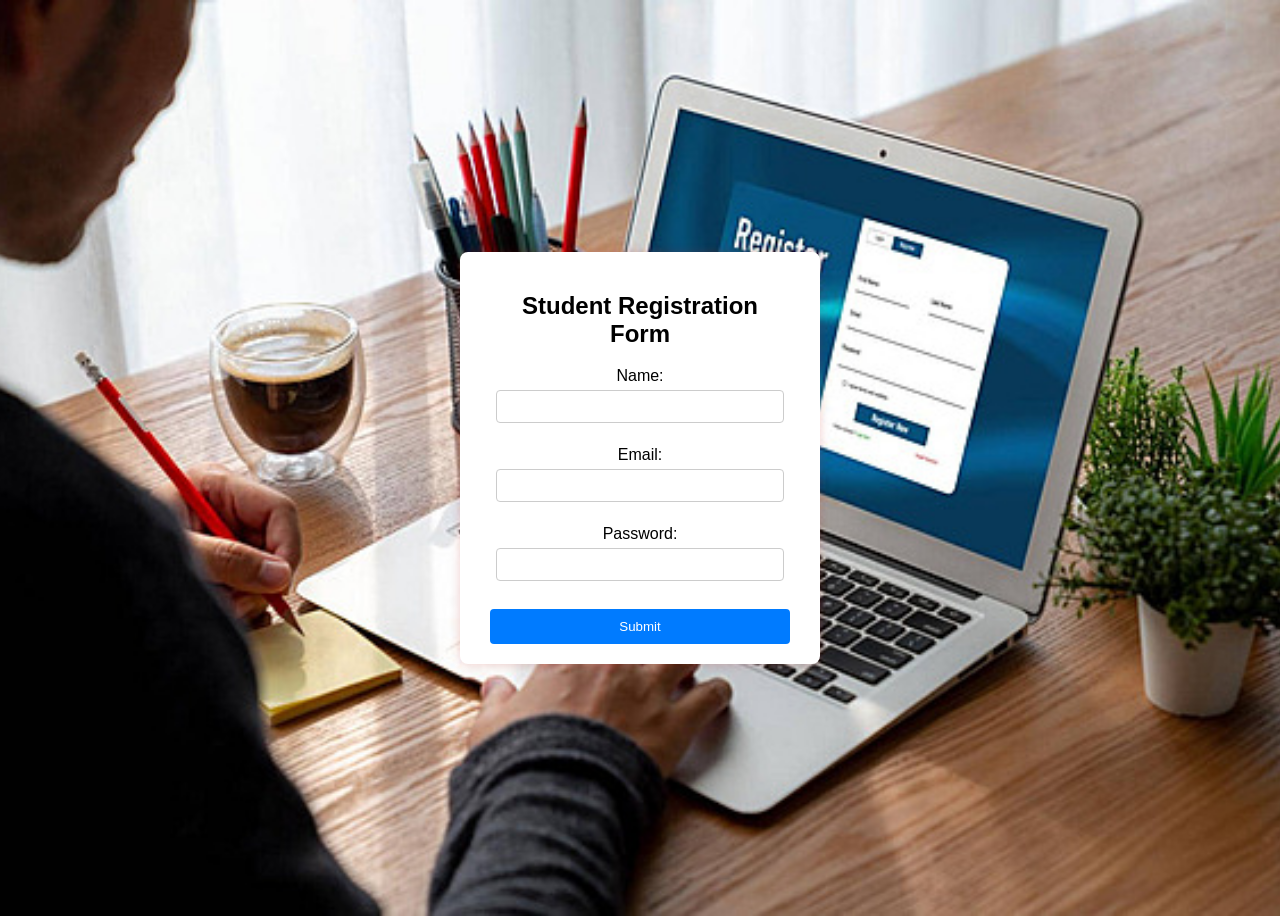
<file: Lab2/form.html>
<!DOCTYPE html>
<html>
<head>
  <title>Student Registration Form</title>
  <link rel="stylesheet" href="style.css">
  <script src="form.js" defer></script>
</head>
<body>
  <div class="form-container">
    <h2>Student Registration Form</h2>
    <form name="studentForm" onsubmit="return validateForm()">
      <label>Name:</label>
      <input type="text" name="name"><br><br>

      <label>Email:</label>
      <input type="text" name="email"><br><br>

      <label>Password:</label>
      <input type="password" name="password"><br><br>

      <input type="submit" value="Submit">
    </form>
  </div>
</body>
</html>
</file>
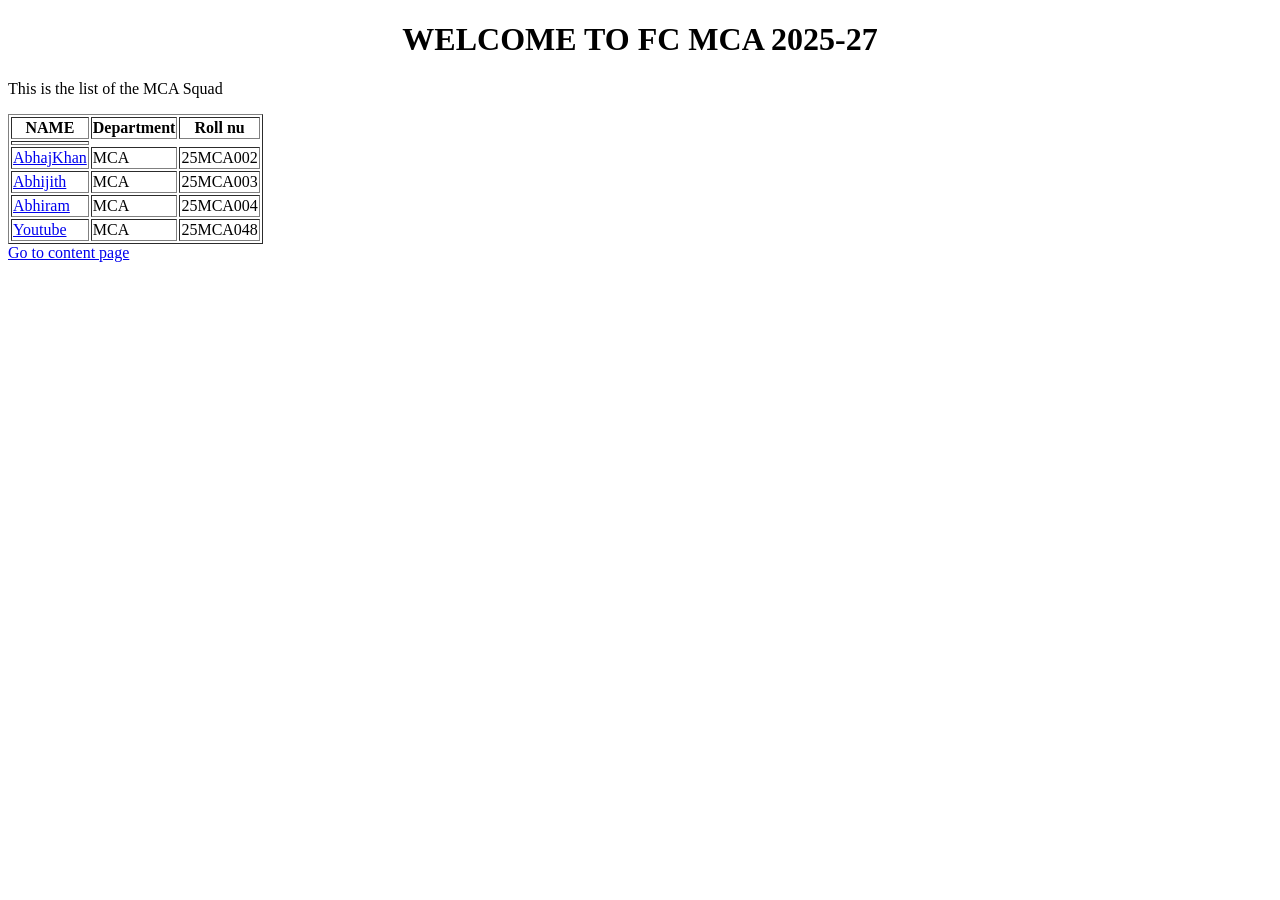
<file: pro_1/hi.html>
<!DOCTYPE html> <!-- Creating an HTML document -->
<html>
<head>
    <title>Main Page</title> <!-- Title for browser tab -->
</head>
<body>

<!-- Page heading -->
<h1 style="text-align: center;">WELCOME TO FC MCA 2025-27 </h1>

<!-- Paragraph-->
<p>This is the list of the MCA Squad</p> 

<!-- Creating table -->
<table border="1"> <!-- Creates a table with borders -->
    <tr>
        <!-- Table headers  -->
        <th>NAME</th>
        <th>Department</th>
        <th>Roll nu</th>
    </tr>

    
    <tr>
        <td></td>
    </tr>

    <!-- Row for AbhajKhan -->
    <tr>
        <td><a href="AbhajKhan.html">AbhajKhan</a></td> <!-- Link to another page -->
        <td>MCA</td>
        <td>25MCA002</td>
    </tr>

    <!-- Row for Abhijith -->
    <tr>
        <td><a href="Abhijith.html">Abhijith</a></td>
        <td>MCA</td>
        <td>25MCA003</td>
    </tr>

    <!-- Row for Abhiram -->
    <tr>
        <td><a href="Abhiram.html">Abhiram</a></td>
        <td>MCA</td>
        <td>25MCA004</td>
    </tr>

    <!-- Row with external link -->
    <tr>
        <td><a href="www.youtube.com">Youtube</a></td> <!-- External link -->
        <td>MCA</td>
        <td>25MCA048</td>
    </tr>
</table>
<!--  End of Table  -->

<!-- Link to another page -->
<a href="content.html">Go to content page</a>

</body>
</html>
</file>
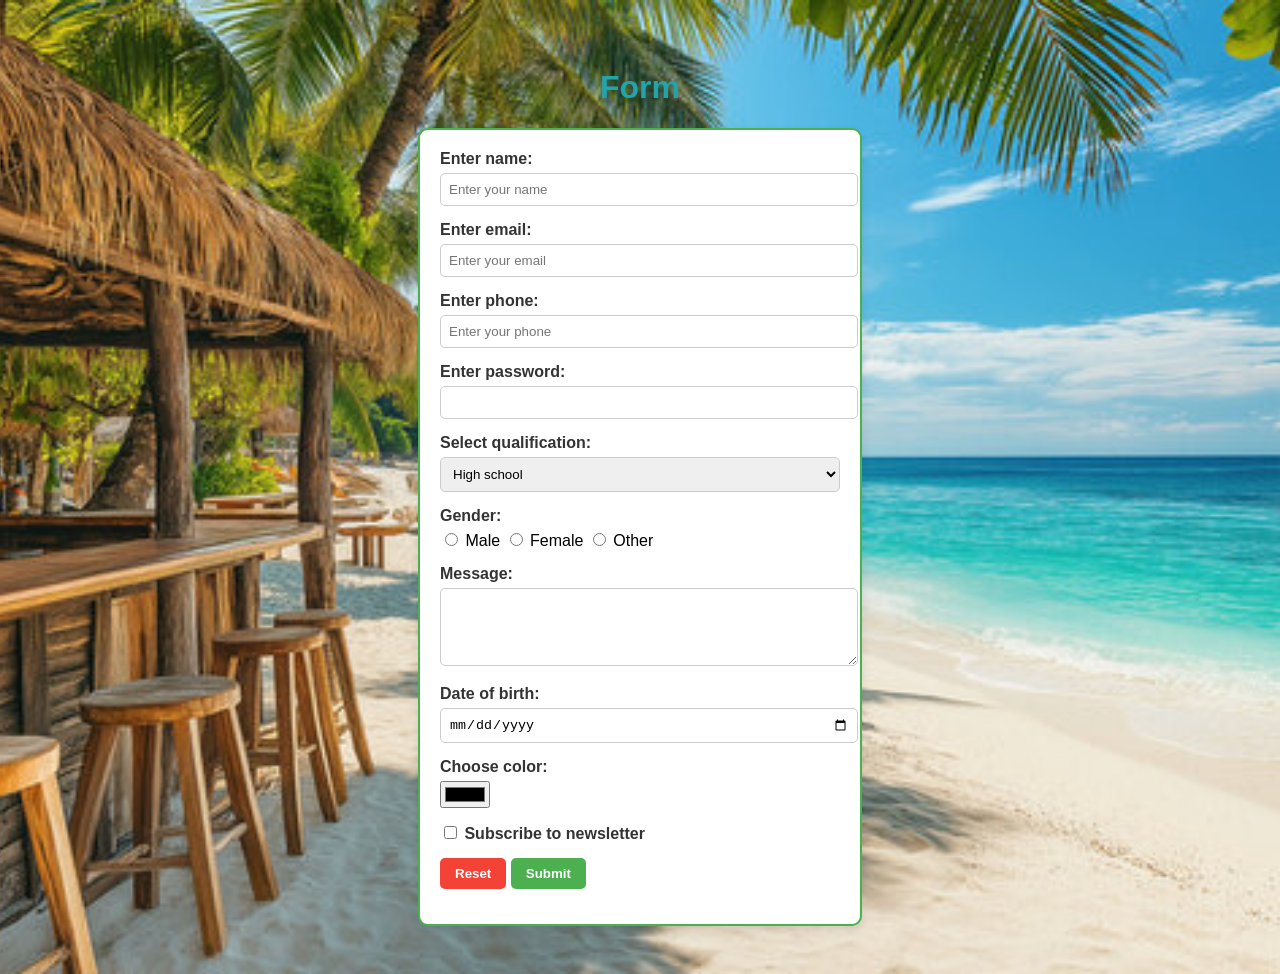
<file: pro_2/main.html>
<!DOCTYPE html> <!-- Defines the document type as HTML5 -->

<html>
<head>
    <title>Styled Form</title> <!-- Title shown in browser tab -->

    <!-- Linking external CSS file -->
    <link rel="stylesheet" href="style.css">
</head>

<body>

<!-- Main heading of the page -->
<h1>Form</h1>

<!-- Starting of the form -->
<form>

    <!-- Name input field -->
    <div>
        <label for="name">Enter name:</label> <!-- Label for name -->
        <input type="text" id="name" name="name" placeholder="Enter your name"> <!-- Text input -->
    </div>

    <!-- Email input field -->
    <div>
        <label for="email">Enter email:</label> <!-- Label for email -->
        <input type="email" id="email" name="email" placeholder="Enter your email"> <!-- Email input -->
    </div>

    <!-- Phone number input field -->
    <div>
        <label for="phone">Enter phone:</label> <!-- Label for phone -->
        <input type="number" id="phone" name="phone" placeholder="Enter your phone"> <!-- Number input -->
    </div>

    <!-- Password input field -->
    <div>
        <label for="password">Enter password:</label> <!-- Label for password -->
        <input type="password" id="password" name="password"> <!-- Password input -->
    </div>

    <!-- Qualification dropdown selection -->
    <div>
        <label for="qualification">Select qualification:</label> <!-- Label for dropdown -->
        <select id="qualification" name="qualification"> <!-- Dropdown menu -->
            <option value="high school">High school</option>
            <option value="degree">Degree</option>
            <option value="phd">PhD</option>
        </select>
    </div>

    <!-- Gender selection using radio buttons -->
    <div>
        <label>Gender:</label>
        <input type="radio" name="gender"> Male <!-- Radio option 1 -->
        <input type="radio" name="gender"> Female <!-- Radio option 2 -->
        <input type="radio" name="gender"> Other <!-- Radio option 3 -->
    </div>

    <!-- Message text area -->
    <div>
        <label for="message">Message:</label> <!-- Label for textarea -->
        <textarea id="message" name="message" rows="4"></textarea> <!-- Multi-line text input -->
    </div>

    <!-- Date of Birth selection -->
    <div>
        <label for="dob">Date of birth:</label> <!-- Label for date -->
        <input type="date" id="dob" name="dob"> <!-- Date picker -->
    </div>

    <!-- Color picker input -->
    <div>
        <label for="favcolor">Choose color:</label> <!-- Label for color -->
        <input type="color" id="favcolor" name="favcolor"> <!-- Color selector -->
    </div>

    <!-- Newsletter subscription checkbox -->
    <div>
        <label>
            <input type="checkbox"> Subscribe to newsletter <!-- Checkbox option -->
        </label>
    </div>

    <!-- Reset and Submit buttons -->
    <div>
        <input type="reset" value="Reset"> <!-- Resets form fields -->
        <input type="submit" value="Submit"> <!-- Submits the form -->
    </div>

</form>
<!-- End of form -->

</body>
</html>
</file>
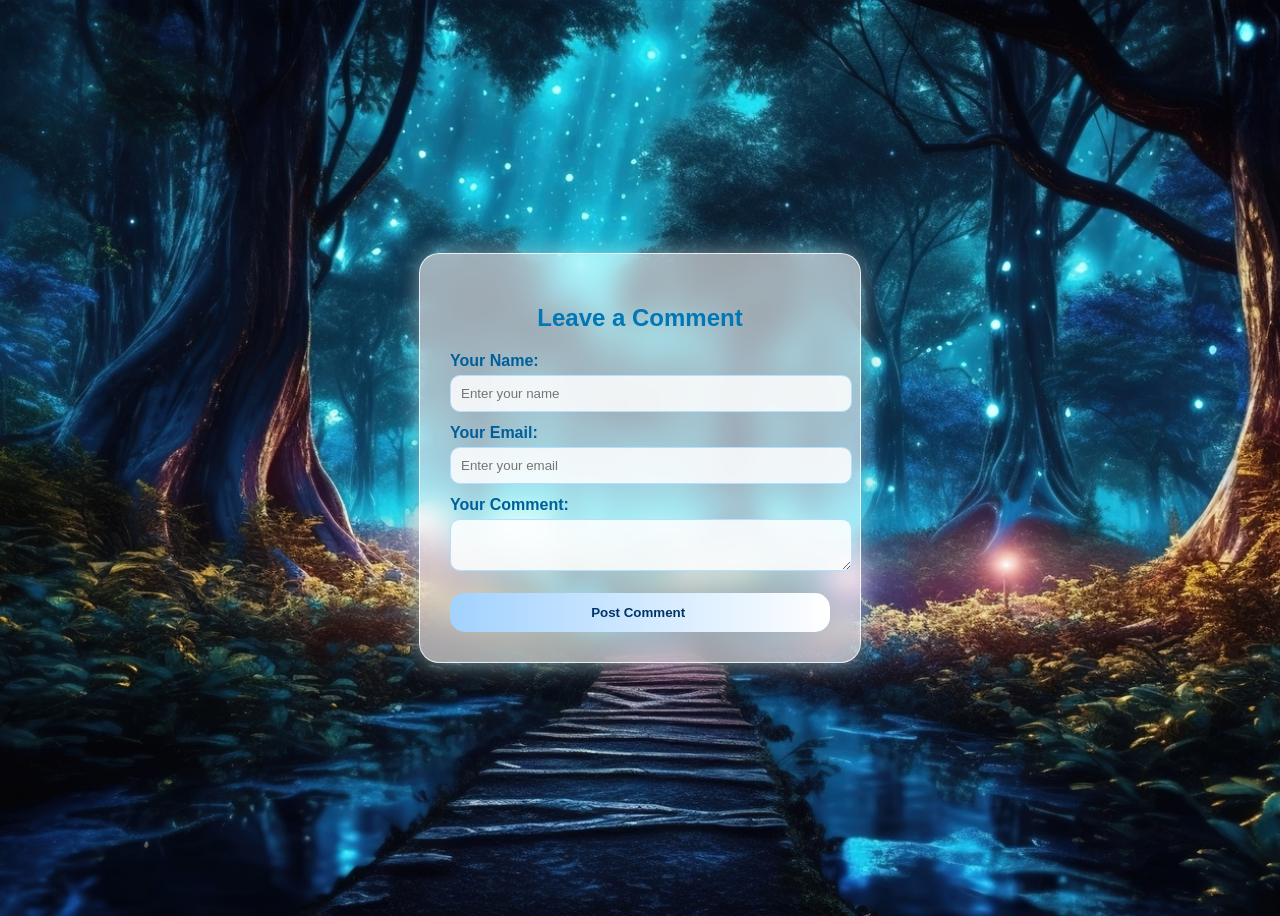
<file: pro_4/login.html>
<!DOCTYPE html> 
<!-- Defines the document type -->

<html>
<head>
    <!-- Title displayed in browser tab -->
    <title> Comment Form</title>

    <!-- Linking external CSS file for styling -->
    <link rel="stylesheet" href="style.css">
</head>

<body>

    <!-- Main container that holds the form -->
    <div class="container">

        <!-- Heading of the form -->
        <h2>Leave a Comment </h2>

        <!-- Form starts here -->
        
        <form action="#" method="post">

            <!-- Name Label -->
            <label for="name">Your Name:</label>

            <!-- Text input for Name -->
            <!-- required attribute ensures the field is not empty -->
            <input type="text" 
                   id="name" 
                   name="name"
                   placeholder="Enter your name" 
                   required>

            <!-- Email Label -->
            <label for="email">Your Email:</label>

            <!-- Email input field -->
            
            <!-- required ensures field cannot be empty -->
            <input type="email" 
                   id="email" 
                   name="email"
                   placeholder="Enter your email" 
                   required>

            <!-- Comment Label -->
            <label for="comment">Your Comment:</label>

            <!-- Textarea for writing comment -->
            
            <textarea id="comment" 
                      name="comment"
                      placeholder="Share your thoughts..." 
                      required>
            </textarea>

            <!-- Submit button -->
            
            <input type="submit" value="Post Comment ">

        </form>
        <!-- End of form -->

    </div>
    <!-- End of container -->

</body>
</html>
</file>
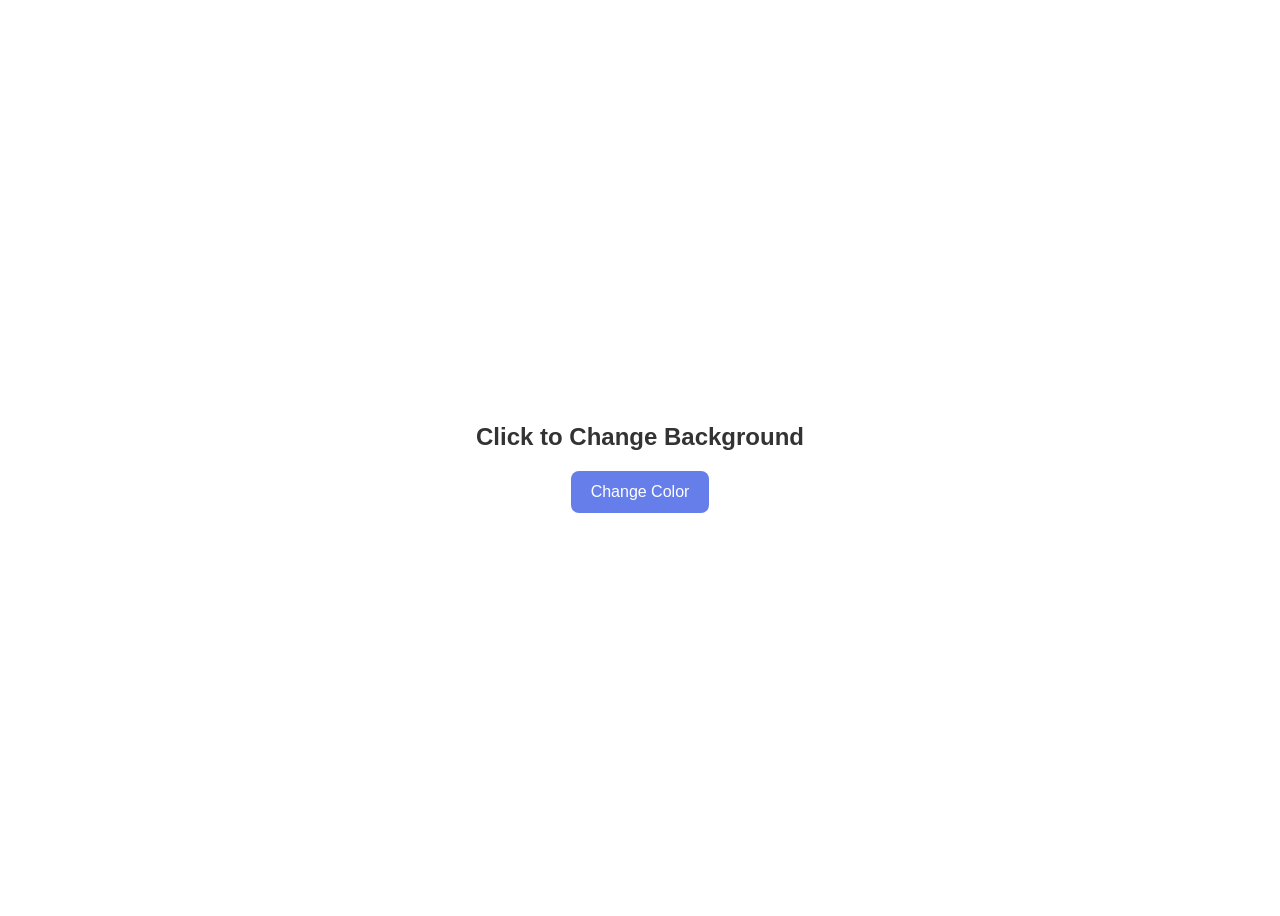
<file: pro_6/form.html>
<!DOCTYPE html>
<html>
<head>
    <title>Color Changer</title>

    <style>
        body {
            font-family: Arial, sans-serif;
            height: 100vh;
            display: flex;
            justify-content: center;
            align-items: center;
            flex-direction: column;
            transition: background 0.5s ease; /* smooth color change */
        }

        h2 {
            color: #333;
        }

        button {
            padding: 12px 20px;
            border: none;
            border-radius: 8px;
            background: #667eea;
            color: white;
            font-size: 16px;
            cursor: pointer;
            transition: 0.3s;
        }

        button:hover {
            background: #5a67d8;
            transform: scale(1.05); /* slight zoom */
        }
    </style>
</head>

<body>

   <h2 id="title">Click to Change Background </h2>

    <!-- Button triggers JS function -->
    <button onclick="changeColor()">Change Color</button>

    <script>
        // Function to change background color
        function changeColor() {

            // List of colors
            let colors = ["#ff9a9e", "#a18cd1", "#fbc2eb", "#84fab0", "#8fd3f4"];

            // Generate random index
            let randomIndex = Math.floor(Math.random() * colors.length);

            // Apply color to body
            document.body.style.backgroundColor = colors[randomIndex];
        }
    </script>
   
</body>
</html>
</file>
<file: Lab2/style.css>
body {
  font-family: Arial, sans-serif;

  
  background: url("easy1.jpg") no-repeat center center/cover;

  display: flex;
  justify-content: center;
  align-items: center;
  height: 100vh;
}

.form-container {
  background: #fff;
  padding: 20px 30px;
  border-radius: 8px;
  box-shadow: 0 0 10px rgba(192, 15, 15, 0.2);
  text-align: center;
  width: 300px;
}

input[type="text"], input[type="password"] {
  width: 90%;
  padding: 8px;
  margin: 5px 0;
  border: 1px solid #ccc;
  border-radius: 4px;
}

input[type="submit"] {
  background: #007BFF;
  color: white;
  border: none;
  padding: 10px 15px;
  border-radius: 4px;
  cursor: pointer;
}

input[type="submit"]:hover {
  background: #0056b3;
}
input {
  width: 100%;
  padding: 8px;
  margin-top: 5px;
  border: 2px solid #ccc;
  border-radius: 6px;
  outline: none;
  transition: 0.3s;
}

/* 🔥 Glow effect on click */
input:focus {
  border-color: #667eea;
  box-shadow: 0 0 8px rgba(102, 126, 234, 0.6);
}
</file>
<file: pro_2/style.css>
/* ===== Body Background ===== */
/* ===== Body Styling ===== */
body {
    font-family: Arial, sans-serif;

    /* Correct way to add background image */
    background-image: url("background.jpg");

    background-size: cover;
    background-position: center;
    background-repeat: no-repeat;

    padding: 40px;
}
/* ===== Heading ===== */
h1 {
    text-align: center;
    color: #23a4ad;
}

/* ===== Form Box ===== */
form {
    background-color: white;
    padding: 20px;
    max-width: 400px;
    margin: auto;
    border: 2px solid #4CAF50;   /* Green border */
    border-radius: 10px;         /* Rounded corners */
    box-shadow: 0 4px 10px rgba(0,0,0,0.1);
}

/* ===== Spacing between fields ===== */
form div {
    margin-bottom: 15px;
}

/* ===== Labels ===== */
label {
    font-weight: bold;
    display: block;
    margin-bottom: 5px;
    color: #333;
}

/* ===== Inputs, Select, Textarea ===== */
input[type="text"],
input[type="email"],
input[type="number"],
input[type="password"],
input[type="date"],
select,
textarea {
    width: 100%;
    padding: 8px;
    border: 1px solid #ccc;
    border-radius: 5px;
}

/* ===== Focus Effect ===== */
input:focus,
select:focus,
textarea:focus {
    border-color: #4CAF50;
    outline: none;
}

/* ===== Buttons ===== */
input[type="submit"],
input[type="reset"] {
    padding: 8px 15px;
    border: none;
    border-radius: 5px;
    cursor: pointer;
    font-weight: bold;
}

/* Submit button */
input[type="submit"] {
    background-color: #4CAF50;
    color: white;
}

/* Reset button */
input[type="reset"] {
    background-color: #f44336;
    color: white;
}

/* Hover effect */
input[type="submit"]:hover {
    background-color: #45a049;
}

input[type="reset"]:hover {
    background-color: #d32f2f;
}
</file>
<file: pro_4/style.css>
/* ===== BODY STYLING ===== */
body {
    font-family: Arial, sans-serif;

    /* SPACE TO ADD BACKGROUND IMAGE */
    background-image: url("background.jpg"); /* Add image here */

    background-size: cover;
    background-position: center;
    background-repeat: no-repeat;

    /* Soft blue fallback color */
    background-color: #e6f7ff;

    display: flex;
    justify-content: center;
    align-items: center;
    height: 100vh;
}


/* = GLASS CONTAINER */
.container {
    width: 380px;
    padding: 30px;

    /*  effect */
    background: rgba(255, 255, 255, 0.6);
    backdrop-filter: blur(12px);

    border-radius: 20px;

    /*  blue shadow */
    box-shadow: 
        0 0 25px rgba(173, 216, 230, 0.7),
        0 10px 30px rgba(0, 0, 0, 0.2);

    border: 1px solid rgba(255, 255, 255, 0.8);
}


/* ===== HEADING ===== */
h2 {
    text-align: center;
    color: #0077b6;  /* Soft blue */
    margin-bottom: 20px;
}


/* ===== LABELS ===== */
label {
    font-weight: bold;
    color: #005f99;
    display: block;
    margin-top: 12px;
}


/* ===== INPUTS & TEXTAREA ===== */
input[type="text"],
input[type="email"],
textarea {
    width: 100%;
    padding: 10px;
    margin-top: 5px;

    border-radius: 10px;
    border: 1px solid #b3e0ff;

    background-color: rgba(255, 255, 255, 0.85);
}


/* ===== FOCUS EFFECT ===== */
input:focus,
textarea:focus {
    outline: none;
    border-color: #00b4d8;
    box-shadow: 0 0 8px rgba(0, 180, 216, 0.5);
}


/* ===== SUBMIT BUTTON ===== */
input[type="submit"] {
    width: 100%;
    padding: 12px;
    margin-top: 18px;

    border-radius: 15px;
    border: none;

    background: linear-gradient(to right, #a2d2ff, #ffffff);
    color: #003566;
    font-weight: bold;
    cursor: pointer;

    transition: 0.3s;
}


/* ===== BUTTON HOVER EFFECT ===== */
input[type="submit"]:hover {
    background: linear-gradient(to right, #90e0ef, #caf0f8);
    box-shadow: 0 0 15px rgba(0, 180, 216, 0.7);
}
</file>
